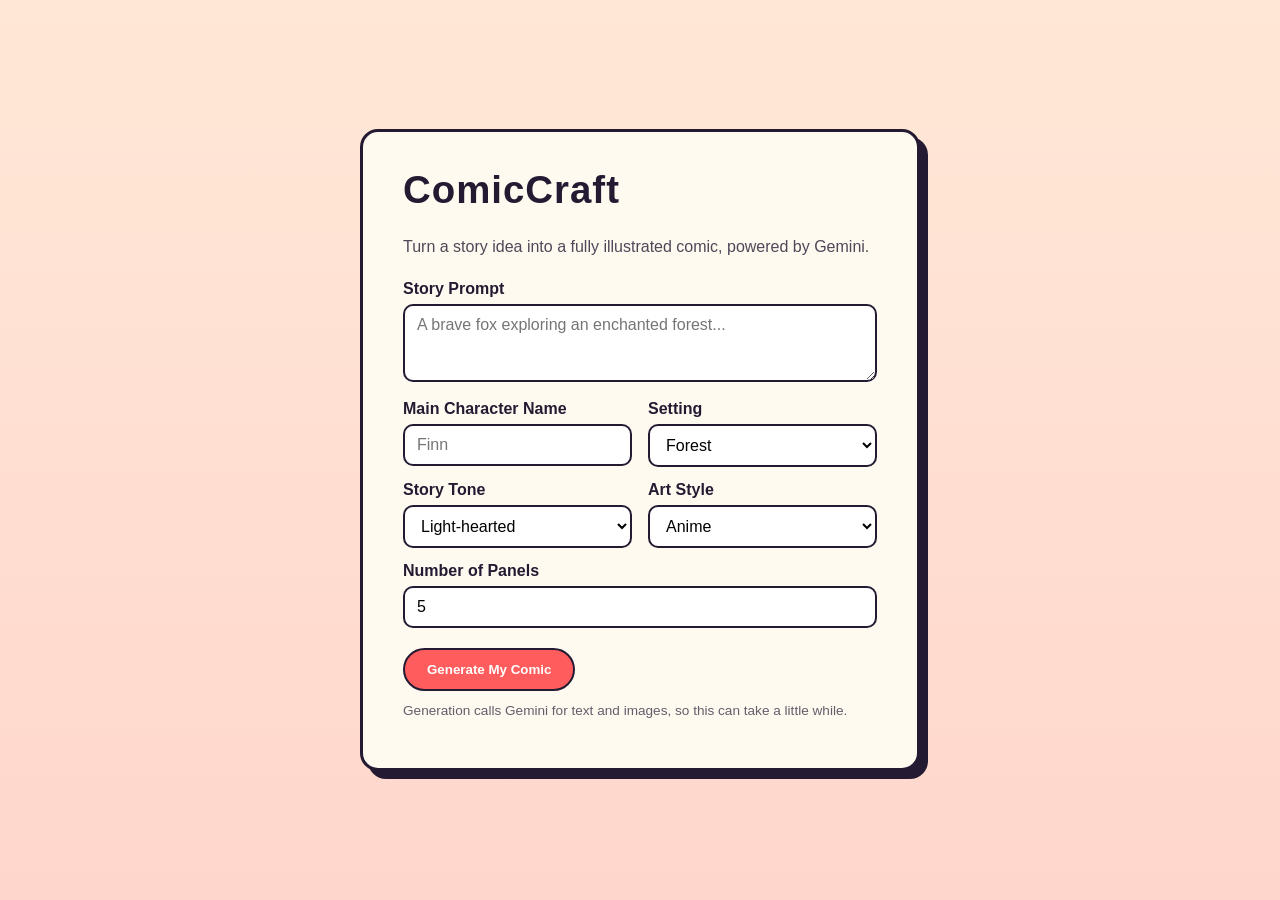
<file: templates/index.html>
<!DOCTYPE html>
<html lang="en">
<head>
  <meta charset="UTF-8">
  <meta name="viewport" content="width=device-width, initial-scale=1.0">
  <title>ComicCraft - AI Comic Story Creator</title>
  <link rel="stylesheet" href="/static/style.css">
</head>
<body>
  <div class="hero">
    <div class="card">
      <h1>ComicCraft</h1>
      <p class="tagline">Turn a story idea into a fully illustrated comic, powered by Gemini.</p>

      <form action="/generate" method="post" class="comic-form">
        <label for="story_prompt">Story Prompt</label>
        <textarea id="story_prompt" name="story_prompt" rows="3" placeholder="A brave fox exploring an enchanted forest..." required></textarea>

        <div class="form-row">
          <div class="form-field">
            <label for="character_name">Main Character Name</label>
            <input type="text" id="character_name" name="character_name" placeholder="Finn" required>
          </div>
          <div class="form-field">
            <label for="setting">Setting</label>
            <select id="setting" name="setting" required>
              <option value="forest">Forest</option>
              <option value="school">School</option>
              <option value="space">Space</option>
              <option value="city">City</option>
            </select>
          </div>
        </div>

        <div class="form-row">
          <div class="form-field">
            <label for="tone">Story Tone</label>
            <select id="tone" name="tone" required>
              <option value="light-hearted">Light-hearted</option>
              <option value="dramatic">Dramatic</option>
              <option value="poetic">Poetic</option>
              <option value="funny">Funny</option>
            </select>
          </div>
          <div class="form-field">
            <label for="art_style">Art Style</label>
            <select id="art_style" name="art_style" required>
              <option value="anime">Anime</option>
              <option value="pixel art">Pixel Art</option>
              <option value="comic book">Comic Book</option>
              <option value="realistic">Realistic</option>
            </select>
          </div>
        </div>

        <div class="form-field">
          <label for="num_panels">Number of Panels</label>
          <input type="number" id="num_panels" name="num_panels" value="5" min="1" max="10" required>
        </div>

        <button type="submit" class="btn-primary">Generate My Comic</button>
        <p class="hint">Generation calls Gemini for text and images, so this can take a little while.</p>
      </form>
    </div>
  </div>
</body>
</html>
</file>
<file: static/style.css>
:root {
  --ink: #241b33;
  --accent: #ff5d5d;
  --accent-dark: #d6413f;
  --paper: #fffaf0;
  --panel-bg: #ffffff;
  --border: #241b33;
}

* { box-sizing: border-box; }

body {
  margin: 0;
  font-family: "Trebuchet MS", "Segoe UI", sans-serif;
  color: var(--ink);
  background: linear-gradient(180deg, #ffe8d6 0%, #ffd6cc 100%);
  min-height: 100vh;
}

.hero {
  display: flex;
  align-items: center;
  justify-content: center;
  min-height: 100vh;
  padding: 32px 16px;
}

.card {
  background: var(--paper);
  border: 3px solid var(--border);
  border-radius: 18px;
  box-shadow: 8px 8px 0 var(--border);
  padding: 36px 40px;
  max-width: 560px;
  width: 100%;
}

h1 {
  margin-top: 0;
  font-size: 2.4rem;
  letter-spacing: 1px;
}

.tagline {
  margin-bottom: 24px;
  opacity: 0.8;
}

.comic-form label {
  display: block;
  font-weight: bold;
  margin: 14px 0 6px;
}

.comic-form textarea,
.comic-form input,
.comic-form select {
  width: 100%;
  padding: 10px 12px;
  border: 2px solid var(--border);
  border-radius: 10px;
  font-size: 1rem;
  font-family: inherit;
  background: #fff;
}

.form-row {
  display: flex;
  gap: 16px;
}

.form-row .form-field {
  flex: 1;
}

.btn-primary,
.btn-secondary {
  display: inline-block;
  margin-top: 20px;
  margin-right: 10px;
  padding: 12px 22px;
  border-radius: 999px;
  border: 2px solid var(--border);
  font-weight: bold;
  text-decoration: none;
  cursor: pointer;
  transition: transform 0.1s ease;
}

.btn-primary {
  background: var(--accent);
  color: #fff;
}

.btn-primary:hover { background: var(--accent-dark); transform: translateY(-2px); }

.btn-secondary {
  background: #fff;
  color: var(--ink);
}

.btn-secondary:hover { transform: translateY(-2px); }

.hint {
  margin-top: 12px;
  font-size: 0.85rem;
  opacity: 0.7;
}

/* Comic preview page */
.preview-page {
  max-width: 760px;
  margin: 0 auto;
  padding: 32px 16px 64px;
}

.preview-page h1 {
  text-align: center;
}

.panel-card {
  background: var(--panel-bg);
  border: 3px solid var(--border);
  border-radius: 16px;
  box-shadow: 6px 6px 0 var(--border);
  padding: 20px 24px;
  margin-bottom: 28px;
}

.panel-image {
  width: 100%;
  border-radius: 10px;
  border: 2px solid var(--border);
  margin: 10px 0;
}

.panel-image-missing {
  padding: 40px;
  text-align: center;
  border: 2px dashed var(--border);
  border-radius: 10px;
  margin: 10px 0;
  opacity: 0.7;
}

.scene-description { opacity: 0.85; }
.caption { font-style: italic; opacity: 0.75; }
.narration { font-size: 1.05rem; }
.image-prompt-ref {
  font-size: 0.8rem;
  opacity: 0.55;
  border-top: 1px dashed #ccc;
  padding-top: 8px;
}

.actions {
  text-align: center;
  margin-top: 32px;
}

.success-card {
  text-align: center;
}
</file>
